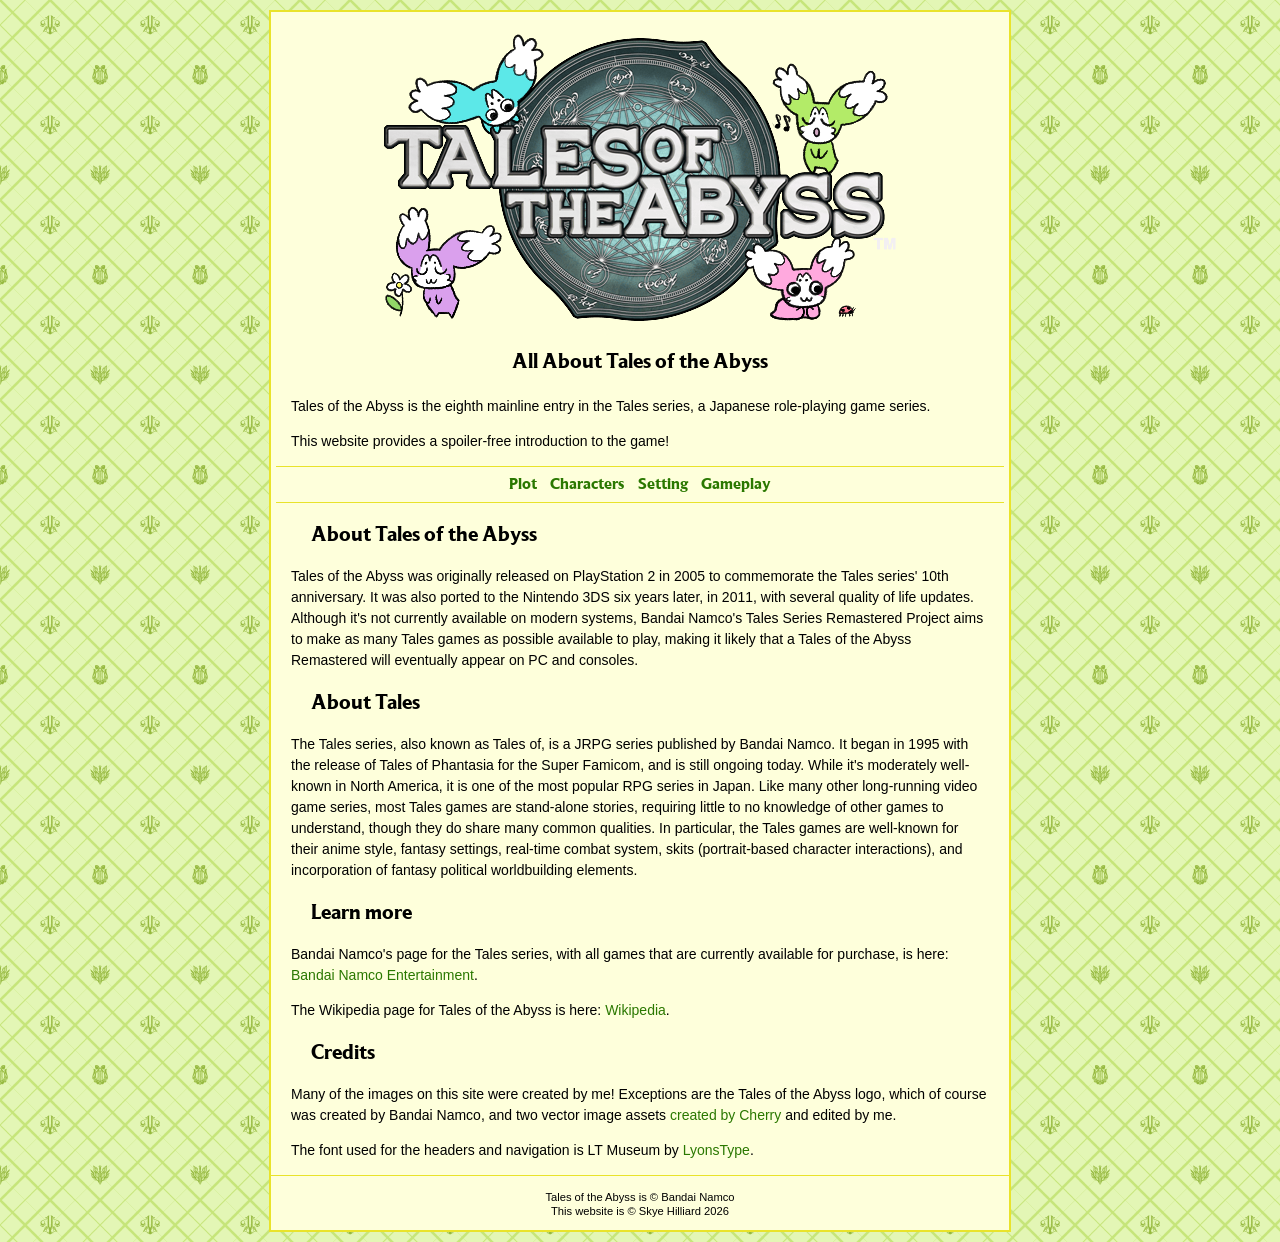
<file: index.html>
<!DOCTYPE html>
  <html lang="en">
  <head>
   <title> Tales of the Abyss Fanpage </title>
   <meta charset="UTF-8">
   <meta name="viewport" content="width=device-width,initial-scale=1.0">
   <meta name="dc.title" content="All about Tales of the Abyss">
   <meta name="dc.creator" content="Skye Hilliard">
   <meta name="dc.subject" content="video games, testing">
   <meta name="dc.description" content="An informative fanpage for the game Tales of the Abyss, created for a website design class">
   <meta name="dc.publisher" content="Algonquin College">
   <meta name="dc.date" content="20260416">
   <meta name="dc.type" content="text, image">
   <meta name="dc.format" content="HTML">
   <meta name="dc.relation" content="https://www.bandainamcoent.com/games?franchise=tales-of&sort_by=release_date"> <!--link to the official Bandai Namco series page-->
   <meta name="dc.rights" content="Tales of the Abyss copyright Bandai Namco, this website and original content copyright Skye Hilliard">

   <link rel="stylesheet" href="global.css" media="screen">
   <link rel="icon" type="image/x-icon" href="images/favicon.ico">
  </head>
  <body class="index"> <!--index page will have a unique layout-->
  <div id="wrapper">
   <header> </header> <!-- nothing in the header because I'm using CSS to add a banner -->
   <article>
     <h1> All About Tales of the Abyss </h1>
    <section>
     <p> Tales of the Abyss is the eighth mainline entry in the Tales series, a Japanese role-playing game series. </p>
	 <p> This website provides a spoiler-free introduction to the game! </p>
    </section>


    <nav> <!-- sticking this in the middle on the index layout -->
     <a href="plot.html" title="Plot">Plot</a> &nbsp;
     <a href="chara.html" title="Characters">Characters</a> &nbsp;
     <a href="setting.html" title="Setting">Setting</a> &nbsp;
     <a href="gameplay.html" title="Gameplay">Gameplay</a>
    </nav>

    <section>
	<h2> About Tales of the Abyss</h2>
     <p> Tales of the Abyss was originally released on PlayStation 2 in 2005 to commemorate the Tales series' 10th anniversary. It was also ported to the Nintendo 3DS six years later, in 2011, with several quality of life updates. Although it's not currently available on modern systems, Bandai Namco's Tales Series Remastered Project aims to make as many Tales games as possible available to play, making it likely that a Tales of the Abyss Remastered will eventually appear on PC and consoles. </p>
    </section>
	
	<section>
	<h2>About Tales</h2>
	<p> The Tales series, also known as Tales of, is a JRPG series published by Bandai Namco. It began in 1995 with the release of Tales of Phantasia for the Super Famicom, and is still ongoing today. While it's moderately well-known in North America, it is one of the most popular RPG series in Japan. Like many other long-running video game series, most Tales games are stand-alone stories, requiring little to no knowledge of other games to understand, though they do share many common qualities. In particular, the Tales games are well-known for their anime style, fantasy settings, real-time combat system, skits (portrait-based character interactions), and incorporation of fantasy political worldbuilding elements. </p>
        </section>

	<section>
	<h2>Learn more</h2>
	<p> Bandai Namco's page for the Tales series, with all games that are currently available for purchase, is here: <a href="https://www.bandainamcoent.com/games?franchise=tales-of&sort_by=release_date">Bandai Namco Entertainment</a>. </p>
	<p> The Wikipedia page for Tales of the Abyss is here: <a href="https://en.wikipedia.org/wiki/Tales_of_the_Abyss">Wikipedia</a>. </p>
	</section>

	<section>
	<h2> Credits </h2>
	<p> Many of the images on this site were created by me! Exceptions are the Tales of the Abyss logo, which of course was created by Bandai Namco, and two vector image assets <a href="https://flightstone.tumblr.com/post/86358493428/">created by Cherry</a> and edited by me. </p>
	<p> The font used for the headers and navigation is LT Museum by <a href="https://lyonstype.neocities.org/fonts">LyonsType</a>. </p>
	</section>

   </article>

    <footer>
     <p> Tales of the Abyss is &copy; Bandai Namco <br>
     This website is &copy; Skye Hilliard 2026</p>
    </footer>

  </div> <!--close wrapper div-->
  </body>
</html>
</file>
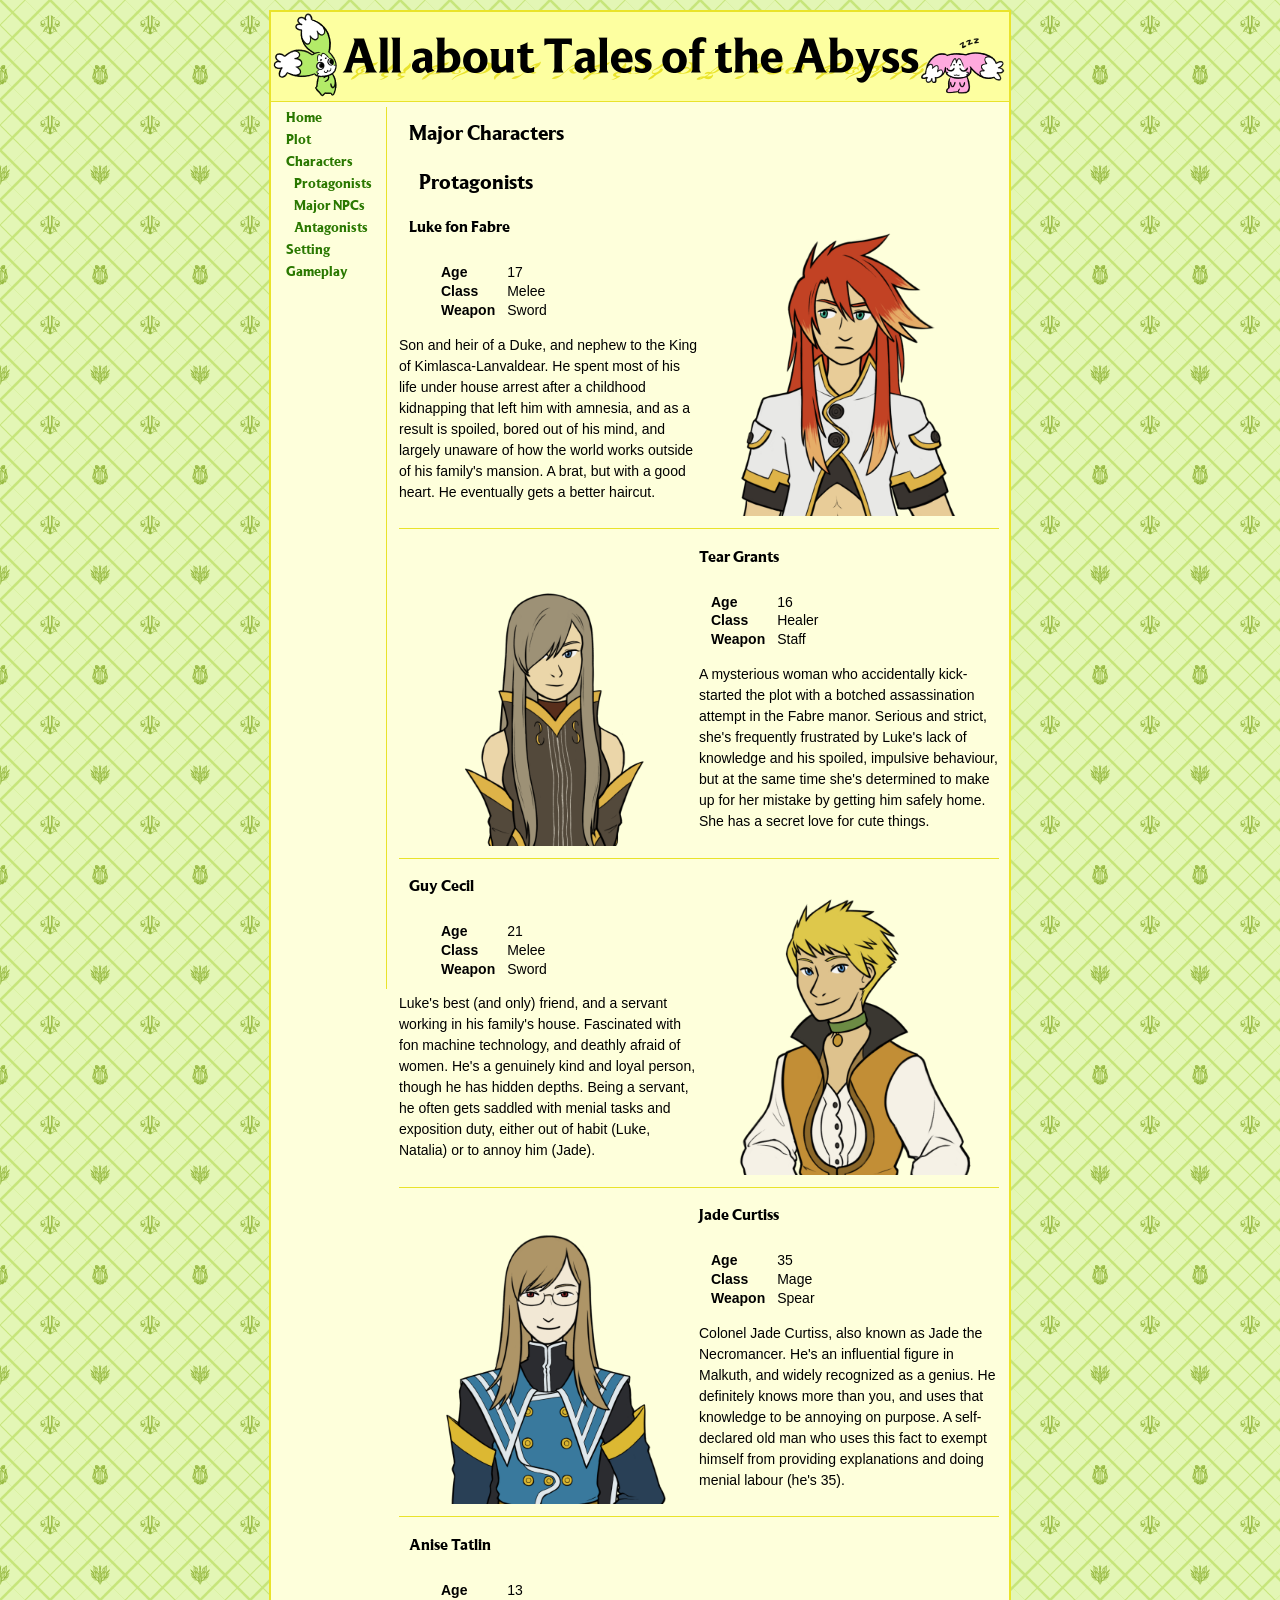
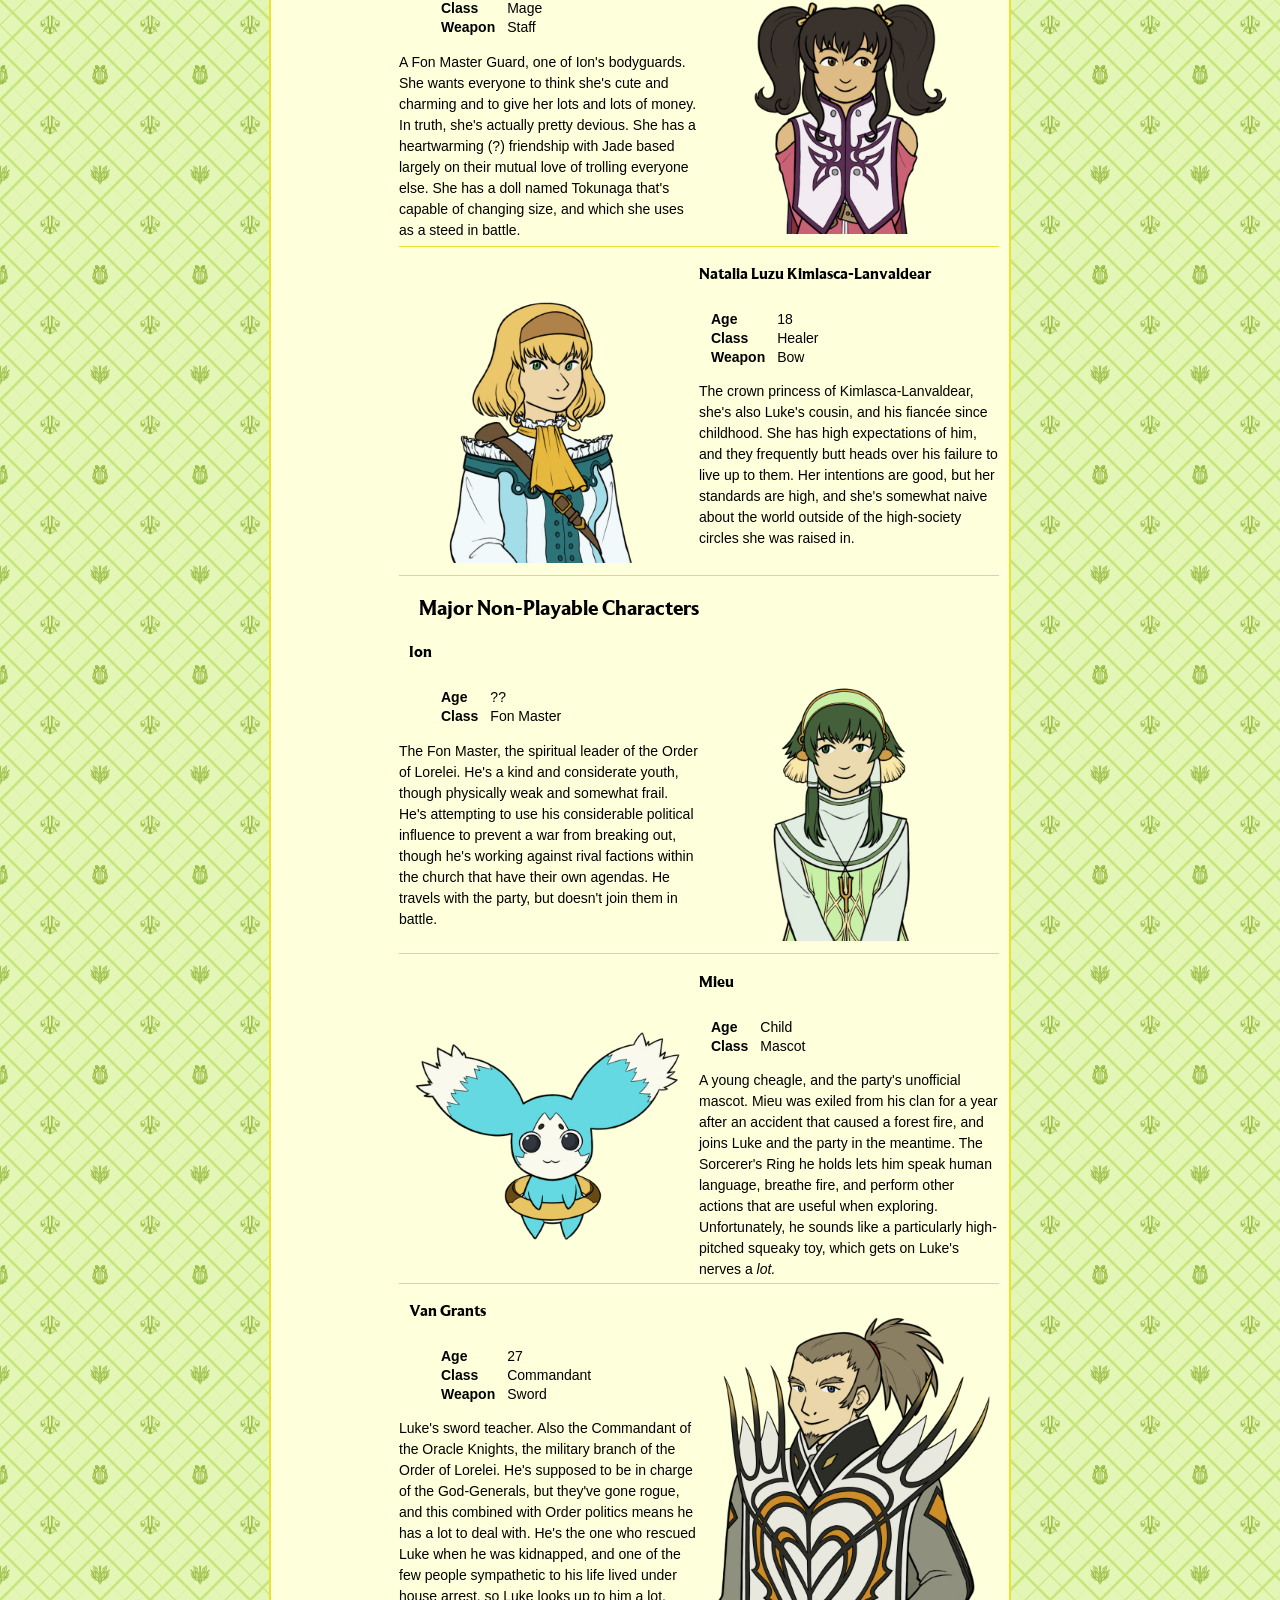
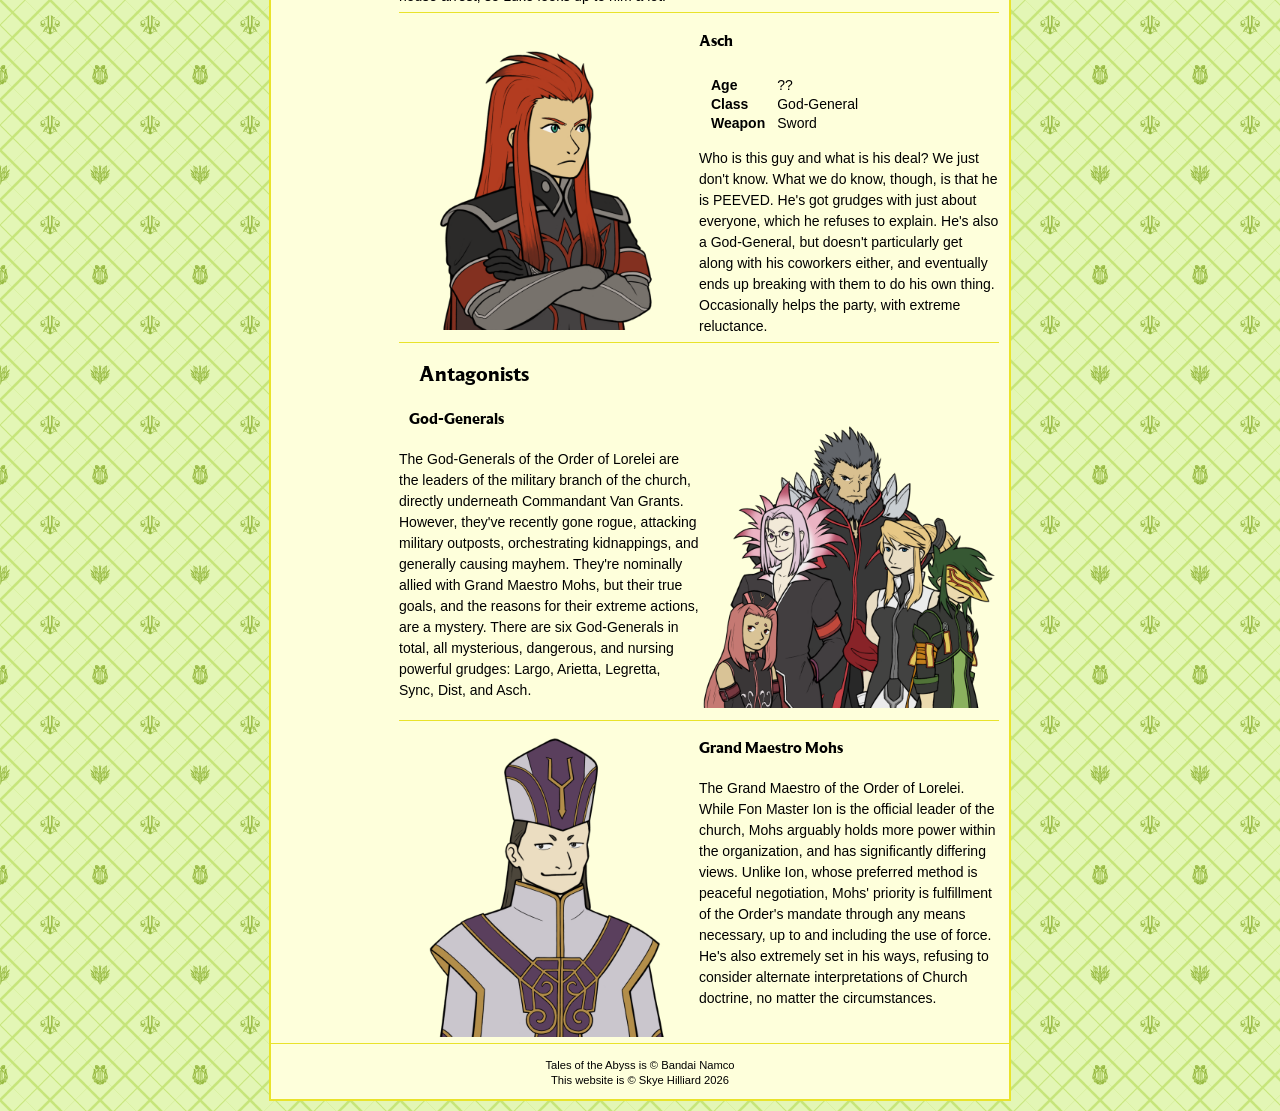
<file: chara.html>
<!DOCTYPE html>
  <html lang="en">
  <head>
   <title> Characters </title>
   <meta charset="UTF-8">
   <meta name="viewport" content="width=device-width,initial-scale=1.0">
   <meta name="dc.title" content="All about Tales of the Abyss">
   <meta name="dc.creator" content="Skye Hilliard">
   <meta name="dc.subject" content="video games, testing">
   <meta name="dc.description" content="An informative fanpage for the game Tales of the Abyss, created for a website design class">
   <meta name="dc.publisher" content="Algonquin College">
   <meta name="dc.date" content="20260416">
   <meta name="dc.type" content="text, image">
   <meta name="dc.format" content="HTML">
   <meta name="dc.relation" content="https://www.bandainamcoent.com/games?franchise=tales-of&sort_by=release_date"> <!--link to the official Bandai Namco series page-->
   <meta name="dc.rights" content="Tales of the Abyss copyright Bandai Namco, this website and original content copyright Skye Hilliard">

   <link rel="stylesheet" href="global.css" media="screen">
   <link rel="icon" type="image/x-icon" href="images/favicon.ico">
  </head>
  <body class="content"> <!--content pages will have the same layout-->
   <div id="wrapper">
    <header> </header> <!-- nothing in the header because I'm using CSS to add a banner -->

    <article>
     <h1>Major Characters</h1>
     <h2 id="protag">Protagonists</h2> <!--id for nav linking purposes-->
     <section id="sized"> <!-- id to force these sections to the correct height -->
      <span id="right"> <!-- to float image right-->
       <img src="images/luke.png" width="300" height="300" alt="Luke portrait"> <!--I made all these portrait images!!-->
      </span>
      <h3>Luke fon Fabre</h3>
      <table id="chardata"> <!--not sure if i need this table id but just in case-->
       <tr> <td> <strong> Age </strong> </td> <td> 17 </td> </tr>
       <tr> <td> <strong> Class </strong> </td> <td> Melee </td> </tr>
       <tr> <td> <strong> Weapon </strong> </td> <td> Sword </td> </tr>
      </table>
      <p> Son and heir of a Duke, and nephew to the King of Kimlasca-Lanvaldear. He spent most of his life under house arrest after a childhood kidnapping that left him with amnesia, and as a result is spoiled, bored out of his mind, and largely unaware of how the world works outside of his family's mansion. A brat, but with a good heart. He eventually gets a better haircut. </p>
     </section>

<hr> <!-- line break -->

     <section id="sized">
      <span id="left"> <!-- to float image left-->
      <img src="images/tear.png" width="300" height="300" alt="Tear portrait">
      </span>
      <h3>Tear Grants</h3>
      <table id="chardata">
       <tr> <td> <strong> Age </strong> </td> <td> 16 </td> </tr>
       <tr> <td> <strong> Class </strong> </td> <td> Healer </td> </tr>
       <tr> <td> <strong> Weapon </strong> </td> <td> Staff </td> </tr>
      </table>
      <p> A mysterious woman who accidentally kick-started the plot with a botched assassination attempt in the Fabre manor. Serious and strict, she's frequently frustrated by Luke's lack of knowledge and his spoiled, impulsive behaviour, but at the same time she's determined to make up for her mistake by getting him safely home. She has a secret love for cute things. </p>
     </section>

<hr>

     <section id="sized">
      <span id="right"> <!-- to float image right-->
      <img src="images/guy.png" width="300" height="300" alt="Guy portrait"> 
      </span>
      <h3>Guy Cecil</h3>
      <table id="chardata">
       <tr> <td> <strong> Age </strong> </td> <td> 21 </td> </tr>
       <tr> <td> <strong> Class </strong> </td> <td> Melee </td> </tr>
       <tr> <td> <strong> Weapon </strong> </td> <td> Sword </td> </tr>
      </table>
      <p> Luke's best (and only) friend, and a servant working in his family's house. Fascinated with fon machine technology, and deathly afraid of women. He's a genuinely kind and loyal person, though he has hidden depths. Being a servant, he often gets saddled with menial tasks and exposition duty, either out of habit (Luke, Natalia) or to annoy him (Jade). </p>
     </section>

<hr>

     <section id="sized">
      <span id="left"> <!-- to float image left-->
      <img src="images/jade.png" width="300" height="300" alt="Jade portrait">
      </span>
      <h3>Jade Curtiss</h3>
      <table id="chardata">
       <tr> <td> <strong> Age </strong> </td> <td> 35 </td> </tr>
       <tr> <td> <strong> Class </strong> </td> <td> Mage </td> </tr>
       <tr> <td> <strong> Weapon </strong> </td> <td> Spear </td> </tr>
      </table>
      <p> Colonel Jade Curtiss, also known as Jade the Necromancer. He's an influential figure in Malkuth, and widely recognized as a genius. He definitely knows more than you, and uses that knowledge to be annoying on purpose. A self-declared old man who uses this fact to exempt himself from providing explanations and doing menial labour (he's 35). </p>
     </section>

<hr>

     <section id="sized">
      <span id="right"> <!-- to float image right-->
      <img src="images/anise.png" width="300" height="300" alt="Anise portrait">
      </span>
      <h3>Anise Tatlin</h3>
      <table id="chardata">
       <tr> <td> <strong> Age </strong> </td> <td> 13 </td> </tr>
       <tr> <td> <strong> Class </strong> </td> <td> Mage </td> </tr>
       <tr> <td> <strong> Weapon </strong> </td> <td> Staff </td> </tr>
      </table>
      <p> A Fon Master Guard, one of Ion's bodyguards. She wants everyone to think she's cute and charming and to give her lots and lots of money. In truth, she's actually pretty devious. She has a heartwarming (?) friendship with Jade based largely on their mutual love of trolling everyone else. She has a doll named Tokunaga that's capable of changing size, and which she uses as a steed in battle. </p>
     </section>

<hr>

     <section id="sized">
      <span id="left"> <!-- to float image left-->
      <img src="images/natalia.png" width="300" height="300" alt="Natalia portrait">
      </span>
      <h3>Natalia Luzu Kimlasca-Lanvaldear</h3>
      <table id="chardata">
       <tr> <td> <strong> Age </strong> </td> <td> 18 </td> </tr>
       <tr> <td> <strong> Class </strong> </td> <td> Healer </td> </tr>
       <tr> <td> <strong> Weapon </strong> </td> <td> Bow </td> </tr>
      </table>
      <p> The crown princess of Kimlasca-Lanvaldear, she's also Luke's cousin, and his fiancée since childhood. She has high expectations of him, and they frequently butt heads over his failure to live up to them. Her intentions are good, but her standards are high, and she's somewhat naive about the world outside of the high-society circles she was raised in. </p>
     </section>

<hr>

     <h2 id="npc"> Major Non-Playable Characters </h2>  <!--id for nav linking purposes-->

     <section id="sized">
      <span id="right"> <!-- to float image right-->
      <img src="images/ion.png" width="300" height="300" alt="Ion portrait">
      </span>
      <h3>Ion</h3>
      <table id="chardata">
	  <tr> <td> <strong> Age </strong> </td> <td> ?? </td> </tr>
       <tr> <td> <strong> Class </strong> </td> <td> Fon Master </td> </tr>
      </table>
      <p> The Fon Master, the spiritual leader of the Order of Lorelei. He's a kind and considerate youth, though physically weak and somewhat frail. He's attempting to use his considerable political influence to prevent a war from breaking out, though he's working against rival factions within the church that have their own agendas. He travels with the party, but doesn't join them in battle. </p>
     </section>

<hr>

     <section id="sized">
      <span id="left"> <!-- to float image left-->
      <img src="images/mieu.png" width="300" height="300" alt="Mieu portrait">
      </span>
      <h3>Mieu</h3>
      <table id="chardata">
       <tr> <td> <strong> Age </strong> </td> <td> Child </td> </tr>
       <tr> <td> <strong> Class </strong> </td> <td> Mascot </td> </tr>
      </table>
      <p> A young cheagle, and the party's unofficial mascot. Mieu was exiled from his clan for a year after an accident that caused a forest fire, and joins Luke and the party in the meantime. The Sorcerer's Ring he holds lets him speak human language, breathe fire, and perform other actions that are useful when exploring. Unfortunately, he sounds like a particularly high-pitched squeaky toy, which gets on Luke's nerves a <em>lot.</em> </p>
     </section>

<hr>

     <section id="sized">
      <span id="right"> <!-- to float image right-->
      <img src="images/van.png" width="300" height="300" alt="Van portrait">
      </span>
      <h3>Van Grants</h3>
      <table id="chardata">
       <tr> <td> <strong> Age </strong> </td> <td> 27 </td> </tr>
       <tr> <td> <strong> Class </strong> </td> <td> Commandant </td> </tr>
       <tr> <td> <strong> Weapon </strong> </td> <td> Sword </td> </tr>
      </table>
      <p> Luke's sword teacher. Also the Commandant of the Oracle Knights, the military branch of the Order of Lorelei. He's supposed to be in charge of the God-Generals, but they've gone rogue, and this combined with Order politics means he has a lot to deal with. He's the one who rescued Luke when he was kidnapped, and one of the few people sympathetic to his life lived under house arrest, so Luke looks up to him a lot. </p>
     </section>

<hr>

     <section id="sized">
      <span id="left"> <!-- to float image left-->
      <img src="images/asch.png" width="300" height="300" alt="Asch portrait">
      </span>
      <h3>Asch</h3>
      <table id="chardata">
       <tr> <td> <strong> Age </strong> </td> <td> ?? </td> </tr>
       <tr> <td> <strong> Class </strong> </td> <td> God-General </td> </tr>
       <tr> <td> <strong> Weapon </strong> </td> <td> Sword </td> </tr>
      </table>
      <p> Who is this guy and what is his deal? We just don't know. What we do know, though, is that he is PEEVED. He's got grudges with just about everyone, which he refuses to explain. He's also a God-General, but doesn't particularly get along with his coworkers either, and eventually ends up breaking with them to do his own thing. Occasionally helps the party, with extreme reluctance. </p>
     </section>

<hr>

     <h2 id="antag"> Antagonists </h2>  <!--id for nav linking purposes-->

     <section id="sized">
      <span id="right"> <!-- to float image right-->
      <img src="images/gg.png" width="300" height="300" alt="God-Generals portrait">
      </span>
      <h3>God-Generals</h3>
      <p> The God-Generals of the Order of Lorelei are the leaders of the military branch of the church, directly underneath Commandant Van Grants. However, they've recently gone rogue, attacking military outposts, orchestrating kidnappings, and generally causing mayhem. They're nominally allied with Grand Maestro Mohs, but their true goals, and the reasons for their extreme actions, are a mystery. There are six God-Generals in total, all mysterious, dangerous, and nursing powerful grudges: Largo, Arietta, Legretta, Sync, Dist, and Asch. </p>
     </section>

<hr>

     <section id="sized">
      <span id="left"> <!-- to float image left-->
      <img src="images/mohs.png" width="300" height="300" alt="Mohs portrait">
      </span>
      <h3>Grand Maestro Mohs</h3>
      <p> The Grand Maestro of the Order of Lorelei. While Fon Master Ion is the official leader of the church, Mohs arguably holds more power within the organization, and has significantly differing views. Unlike Ion, whose preferred method is peaceful negotiation, Mohs' priority is fulfillment of the Order's mandate through any means necessary, up to and including the use of force. He's also extremely set in his ways, refusing to consider alternate interpretations of Church doctrine, no matter the circumstances. </p>
     </section>
    </article>

    <nav> <!--floats on side of page-->
     <a href="index.html" title="Home">Home</a> <br>
     <a href="plot.html" title="Plot">Plot</a> <br>
     <a href="chara.html" title="Characters">Characters</a> <br>
     &nbsp; <a href="#protag" title="Protagonists">Protagonists</a> <br> <!-- links to all the major sections on the page -->
     &nbsp; <a href="#npc" title="Major NPCs">Major NPCs</a> <br>
     &nbsp; <a href="#antag" title="Antagonists">Antagonists</a> <br>
     <a href="setting.html" title="Setting">Setting</a> <br>
     <a href="gameplay.html" title="Gameplay">Gameplay</a> <br>
    </nav>

    <footer>
     <p> Tales of the Abyss is &copy; Bandai Namco <br>
     This website is &copy; Skye Hilliard 2026</p>
    </footer>
   </div> <!--close wrapper div-->
  </body>
</html>
</file>
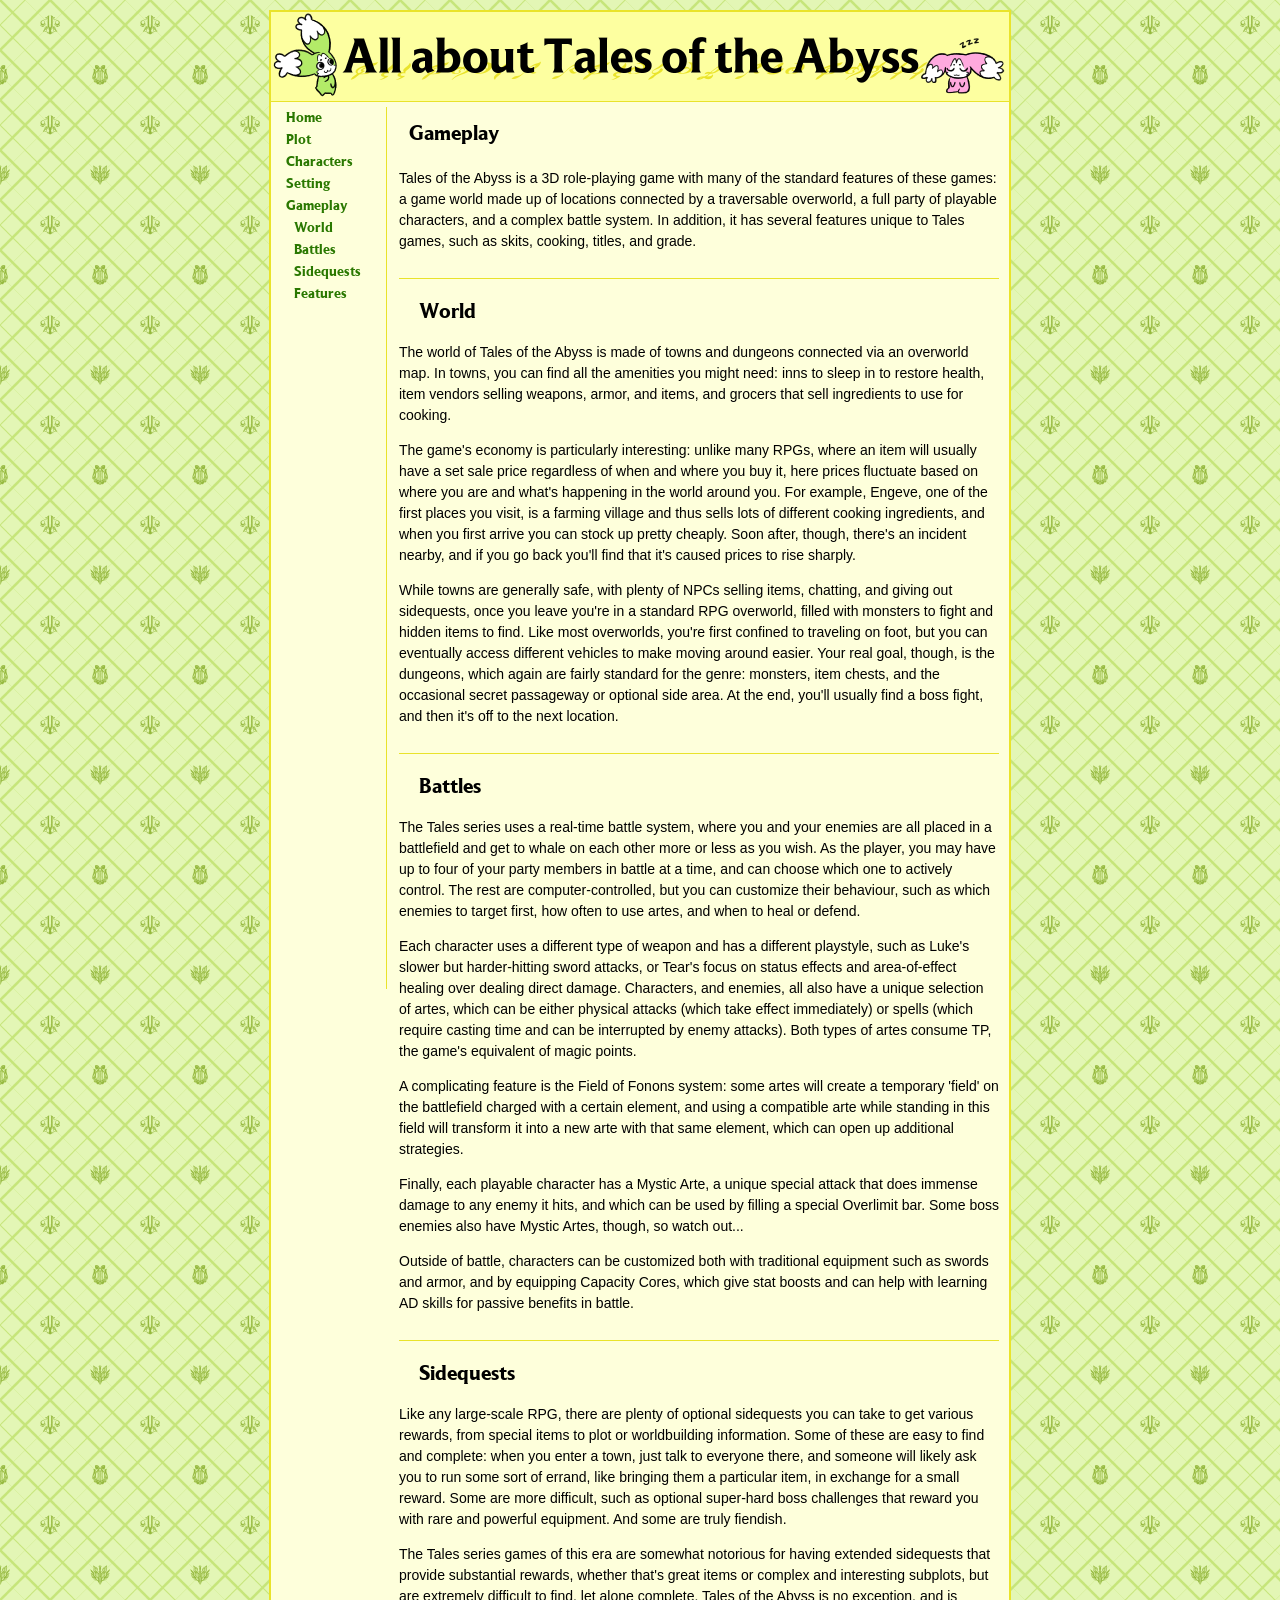
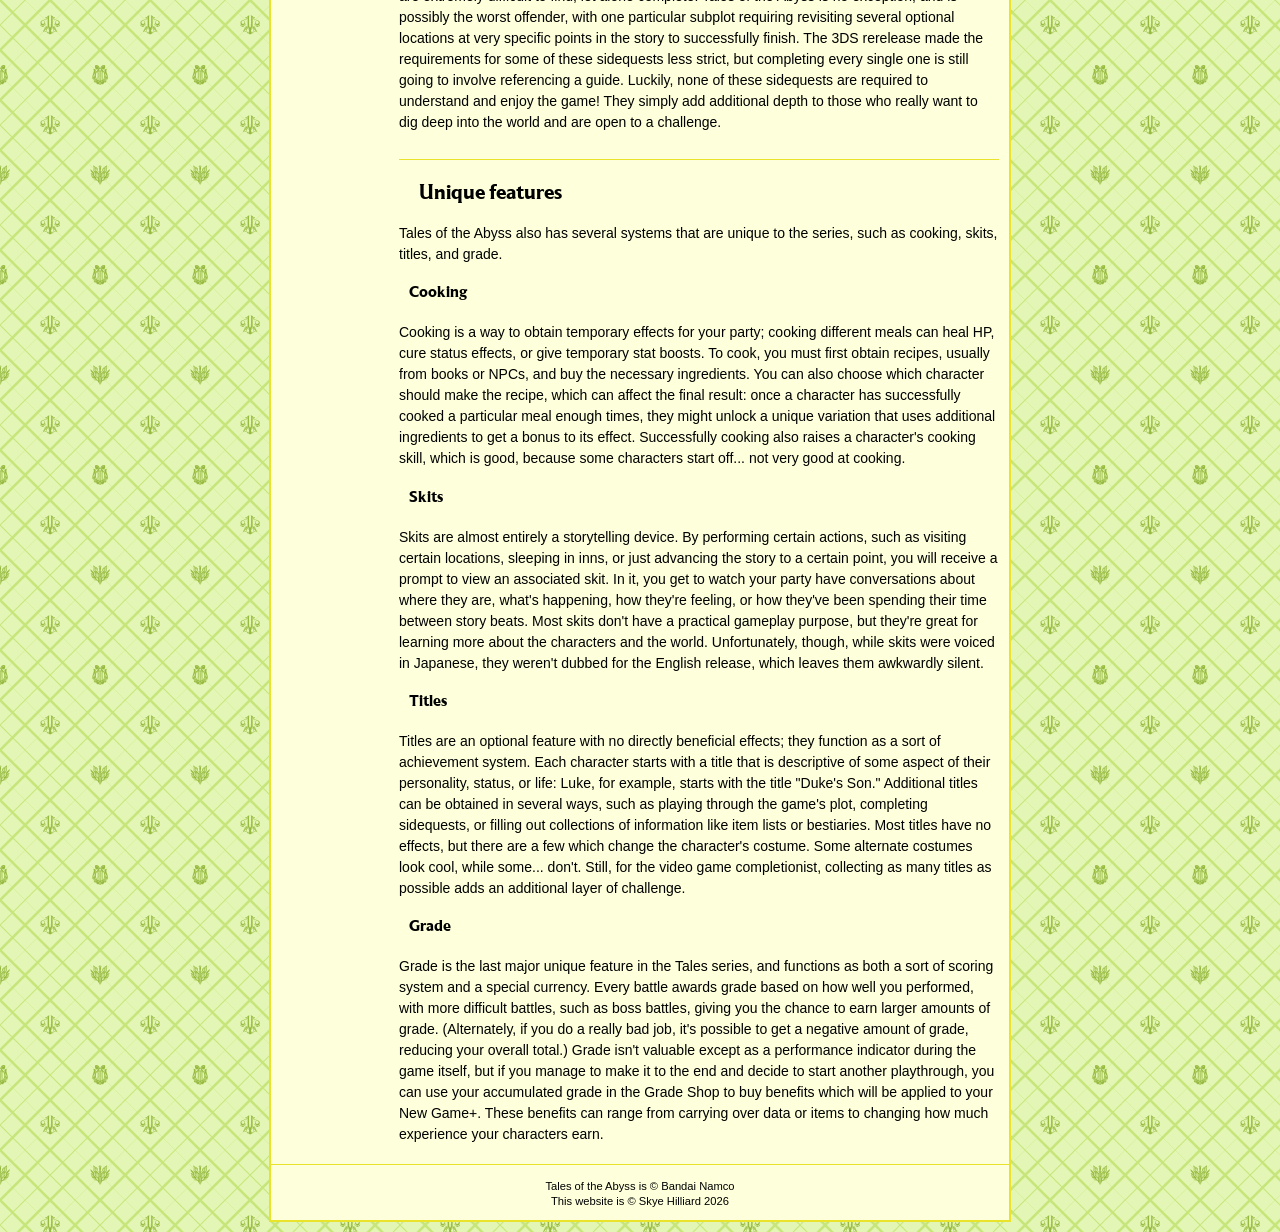
<file: gameplay.html>
<!DOCTYPE html>
  <html lang="en">
  <head>
    <title> Gameplay </title>
    <meta charset="UTF-8">
   <meta name="viewport" content="width=device-width,initial-scale=1.0">
   <meta name="dc.title" content="All about Tales of the Abyss">
   <meta name="dc.creator" content="Skye Hilliard">
   <meta name="dc.subject" content="video games, testing">
   <meta name="dc.description" content="An informative fanpage for the game Tales of the Abyss, created for a website design class">
   <meta name="dc.publisher" content="Algonquin College">
   <meta name="dc.date" content="20260416">
   <meta name="dc.type" content="text, image">
   <meta name="dc.format" content="HTML">
   <meta name="dc.relation" content="https://www.bandainamcoent.com/games?franchise=tales-of&sort_by=release_date"> <!--link to the official Bandai Namco series page-->
   <meta name="dc.rights" content="Tales of the Abyss copyright Bandai Namco, this website and original content copyright Skye Hilliard">

    <link rel="stylesheet" href="global.css" media="screen">
	<link rel="icon" type="image/x-icon" href="images/favicon.ico">
  </head>
  <body class="content"> <!--content pages will have the same layout-->
  <div id="wrapper">
    <header> </header> <!-- nothing in the header because I'm using CSS to add a banner -->

    <article>
     <h1>Gameplay</h1>
	<section>
	<p> Tales of the Abyss is a 3D role-playing game with many of the standard features of these games: a game world made up of locations connected by a traversable overworld, a full party of playable characters, and a complex battle system. In addition, it has several features unique to Tales games, such as skits, cooking, titles, and grade. </p>
	</section>

<hr> <!-- line break -->

	<section>
	<h2 id="world"> World </h2> <!-- ids so I can link them in nav -->
	<p> The world of Tales of the Abyss is made of towns and dungeons connected via an overworld map. In towns, you can find all the amenities you might need: inns to sleep in to restore health, item vendors selling weapons, armor, and items, and grocers that sell ingredients to use for cooking. </p>
	<p> The game's economy is particularly interesting: unlike many RPGs, where an item will usually have a set sale price regardless of when and where you buy it, here prices fluctuate based on where you are and what's happening in the world around you. For example, Engeve, one of the first places you visit, is a farming village and thus sells lots of different cooking ingredients, and when you first arrive you can stock up pretty cheaply. Soon after, though, there's an incident nearby, and if you go back you'll find that it's caused prices to rise sharply. </p>
	<p> While towns are generally safe, with plenty of NPCs selling items, chatting, and giving out sidequests, once you leave you're in a standard RPG overworld, filled with monsters to fight and hidden items to find. Like most overworlds, you're first confined to traveling on foot, but you can eventually access different vehicles to make moving around easier. Your real goal, though, is the dungeons, which again are fairly standard for the genre: monsters, item chests, and the occasional secret passageway or optional side area. At the end, you'll usually find a boss fight, and then it's off to the next location. </p>
	</section>

<hr>

	<section>
	<h2 id="battle"> Battles </h2>
	<p> The Tales series uses a real-time battle system, where you and your enemies are all placed in a battlefield and get to whale on each other more or less as you wish. As the player, you may have up to four of your party members in battle at a time, and can choose which one to actively control. The rest are computer-controlled, but you can customize their behaviour, such as which enemies to target first, how often to use artes, and when to heal or defend. </p>
	<p> Each character uses a different type of weapon and has a different playstyle, such as Luke's slower but harder-hitting sword attacks, or Tear's focus on status effects and area-of-effect healing over dealing direct damage. Characters, and enemies, all also have a unique selection of artes, which can be either physical attacks (which take effect immediately) or spells (which require casting time and can be interrupted by enemy attacks). Both types of artes consume TP, the game's equivalent of magic points. </p>
	<p> A complicating feature is the Field of Fonons system: some artes will create a temporary 'field' on the battlefield charged with a certain element, and using a compatible arte while standing in this field will transform it into a new arte with that same element, which can open up additional strategies. </p>
	<p> Finally, each playable character has a Mystic Arte, a unique special attack that does immense damage to any enemy it hits, and which can be used by filling a special Overlimit bar. Some boss enemies also have Mystic Artes, though, so watch out... </p>
	<p> Outside of battle, characters can be customized both with traditional equipment such as swords and armor, and by equipping Capacity Cores, which give stat boosts and can help with learning AD skills for passive benefits in battle. </p>
	</section>
	
<hr>

	<section>
	<h2 id="quests"> Sidequests </h2>
	<p> Like any large-scale RPG, there are plenty of optional sidequests you can take to get various rewards, from special items to plot or worldbuilding information. Some of these are easy to find and complete: when you enter a town, just talk to everyone there, and someone will likely ask you to run some sort of errand, like bringing them a particular item, in exchange for a small reward. Some are more difficult, such as optional super-hard boss challenges that reward you with rare and powerful equipment. And some are truly fiendish. </p>
	<p> The Tales series games of this era are somewhat notorious for having extended sidequests that provide substantial rewards, whether that's great items or complex and interesting subplots, but are extremely difficult to find, let alone complete. Tales of the Abyss is no exception, and is possibly the worst offender, with one particular subplot requiring revisiting several optional locations at very specific points in the story to successfully finish. The 3DS rerelease made the requirements for some of these sidequests less strict, but completing every single one is still going to involve referencing a guide. Luckily, none of these sidequests are required to understand and enjoy the game! They simply add additional depth to those who really want to dig deep into the world and are open to a challenge. </p>
	</section>

<hr>

	<section>
	<h2 id="features"> Unique features </h2>
	<p> Tales of the Abyss also has several systems that are unique to the series, such as cooking, skits, titles, and grade. </p>
        <h3> Cooking </h3>
	<p> Cooking is a way to obtain temporary effects for your party; cooking different meals can heal HP, cure status effects, or give temporary stat boosts. To cook, you must first obtain recipes, usually from books or NPCs, and buy the necessary ingredients. You can also choose which character should make the recipe, which can affect the final result: once a character has successfully cooked a particular meal enough times, they might unlock a unique variation that uses additional ingredients to get a bonus to its effect. Successfully cooking also raises a character's cooking skill, which is good, because some characters start off... not very good at cooking. </p>
        <h3> Skits </h3>
	<p> Skits are almost entirely a storytelling device. By performing certain actions, such as visiting certain locations, sleeping in inns, or just advancing the story to a certain point, you will receive a prompt to view an associated skit. In it, you get to watch your party have conversations about where they are, what's happening, how they're feeling, or how they've been spending their time between story beats. Most skits don't have a practical gameplay purpose, but they're great for learning more about the characters and the world. Unfortunately, though, while skits were voiced in Japanese, they weren't dubbed for the English release, which leaves them awkwardly silent. </p>
        <h3> Titles </h3>
	<p> Titles are an optional feature with no directly beneficial effects; they function as a sort of achievement system. Each character starts with a title that is descriptive of some aspect of their personality, status, or life: Luke, for example, starts with the title "Duke's Son." Additional titles can be obtained in several ways, such as playing through the game's plot, completing sidequests, or filling out collections of information like item lists or bestiaries. Most titles have no effects, but there are a few which change the character's costume. Some alternate costumes look cool, while some... don't. Still, for the video game completionist, collecting as many titles as possible adds an additional layer of challenge. </p>
        <h3> Grade </h3>
	<p> Grade is the last major unique feature in the Tales series, and functions as both a sort of scoring system and a special currency. Every battle awards grade based on how well you performed, with more difficult battles, such as boss battles, giving you the chance to earn larger amounts of grade. (Alternately, if you do a really bad job, it's possible to get a negative amount of grade, reducing your overall total.) Grade isn't valuable except as a performance indicator during the game itself, but if you manage to make it to the end and decide to start another playthrough, you can use your accumulated grade in the Grade Shop to buy benefits which will be applied to your New Game+. These benefits can range from carrying over data or items to changing how much experience your characters earn. </p>
	</section>
	
    </article>

    <nav> <!--floats on side of page-->
     <a href="index.html" title="Home">Home</a> <br>
     <a href="plot.html" title="Plot">Plot</a> <br>
     <a href="chara.html" title="Characters">Characters</a> <br>
     <a href="setting.html" title="Setting">Setting</a> <br>
     <a href="gameplay.html" title="Gameplay">Gameplay</a> <br>
	  &nbsp; <a href="#world" title="World">World</a> <br> <!-- links to all the major sections on the page -->
	  &nbsp; <a href="#battle" title="Battles">Battles</a> <br>
	  &nbsp; <a href="#quests" title="Sidequests">Sidequests</a> <br>
	  &nbsp; <a href="#features" title="Features">Features</a>
    </nav>

    <footer>
     <p> Tales of the Abyss is &copy; Bandai Namco <br>
     This website is &copy; Skye Hilliard 2026</p>
    </footer>

  </div> <!--close wrapper div-->
  </body>
</html>
</file>
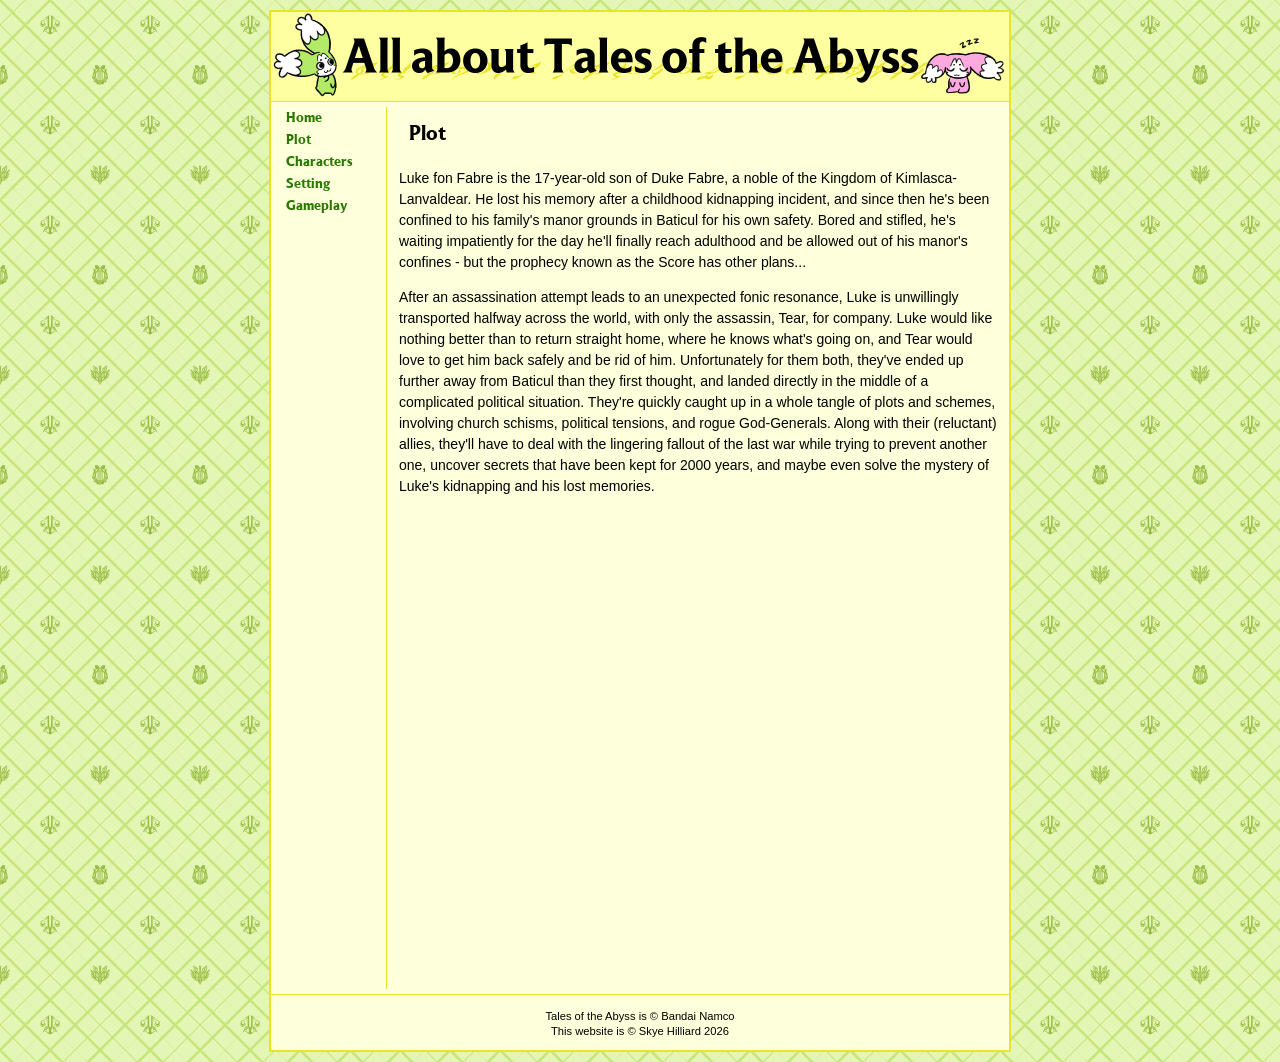
<file: plot.html>
<!DOCTYPE html>
  <html lang="en">
  <head>
   <title> Setting </title>
   <meta charset="UTF-8">
   <meta name="viewport" content="width=device-width,initial-scale=1.0">
   <meta name="dc.title" content="All about Tales of the Abyss">
   <meta name="dc.creator" content="Skye Hilliard">
   <meta name="dc.subject" content="video games, testing">
   <meta name="dc.description" content="An informative fanpage for the game Tales of the Abyss, created for a website design class">
   <meta name="dc.publisher" content="Algonquin College">
   <meta name="dc.date" content="20260416">
   <meta name="dc.type" content="text, image">
   <meta name="dc.format" content="HTML">
   <meta name="dc.relation" content="https://www.bandainamcoent.com/games?franchise=tales-of&sort_by=release_date"> <!--link to the official Bandai Namco series page-->
   <meta name="dc.rights" content="Tales of the Abyss copyright Bandai Namco, this website and original content copyright Skye Hilliard">

   <link rel="stylesheet" href="global.css" media="screen">
   <link rel="icon" type="image/x-icon" href="images/favicon.ico">
  </head>
  <body class="content"> <!--content pages will have the same layout-->
  <div id="wrapper">
    <header> </header> <!-- nothing in the header because I'm using CSS to add a banner -->

    <article>
     <h1>Plot</h1>
	 <p> Luke fon Fabre is the 17-year-old son of Duke Fabre, a noble of the Kingdom of Kimlasca-Lanvaldear. He lost his memory after a childhood kidnapping incident, and since then he's been confined to his family's manor grounds in Baticul for his own safety. Bored and stifled, he's waiting impatiently for the day he'll finally reach adulthood and be allowed out of his manor's confines - but the prophecy known as the Score has other plans... </p>
	 <p> After an assassination attempt leads to an unexpected fonic resonance, Luke is unwillingly transported halfway across the world, with only the assassin, Tear, for company. Luke would like nothing better than to return straight home, where he knows what's going on, and Tear would love to get him back safely and be rid of him. Unfortunately for them both, they've ended up further away from Baticul than they first thought, and landed directly in the middle of a complicated political situation. They're quickly caught up in a whole tangle of plots and schemes, involving church schisms, political tensions, and rogue God-Generals. Along with their (reluctant) allies, they'll have to deal with the lingering fallout of the last war while trying to prevent another one, uncover secrets that have been kept for 2000 years, and maybe even solve the mystery of Luke's kidnapping and his lost memories. </p>
    </article>

    <nav> <!--floats on side of page-->
     <a href="index.html" title="Home">Home</a> <br>
     <a href="plot.html" title="Plot">Plot</a> <br>
     <a href="chara.html" title="Characters">Characters</a> <br>
     <a href="setting.html" title="Setting">Setting</a> <br>
     <a href="gameplay.html" title="Gameplay">Gameplay</a> <br>
    </nav>

    <footer>
     <p> Tales of the Abyss is &copy; Bandai Namco <br>
     This website is &copy; Skye Hilliard 2026</p>
    </footer>

  </div> <!--close wrapper div-->
  </body>
</html>
</file>
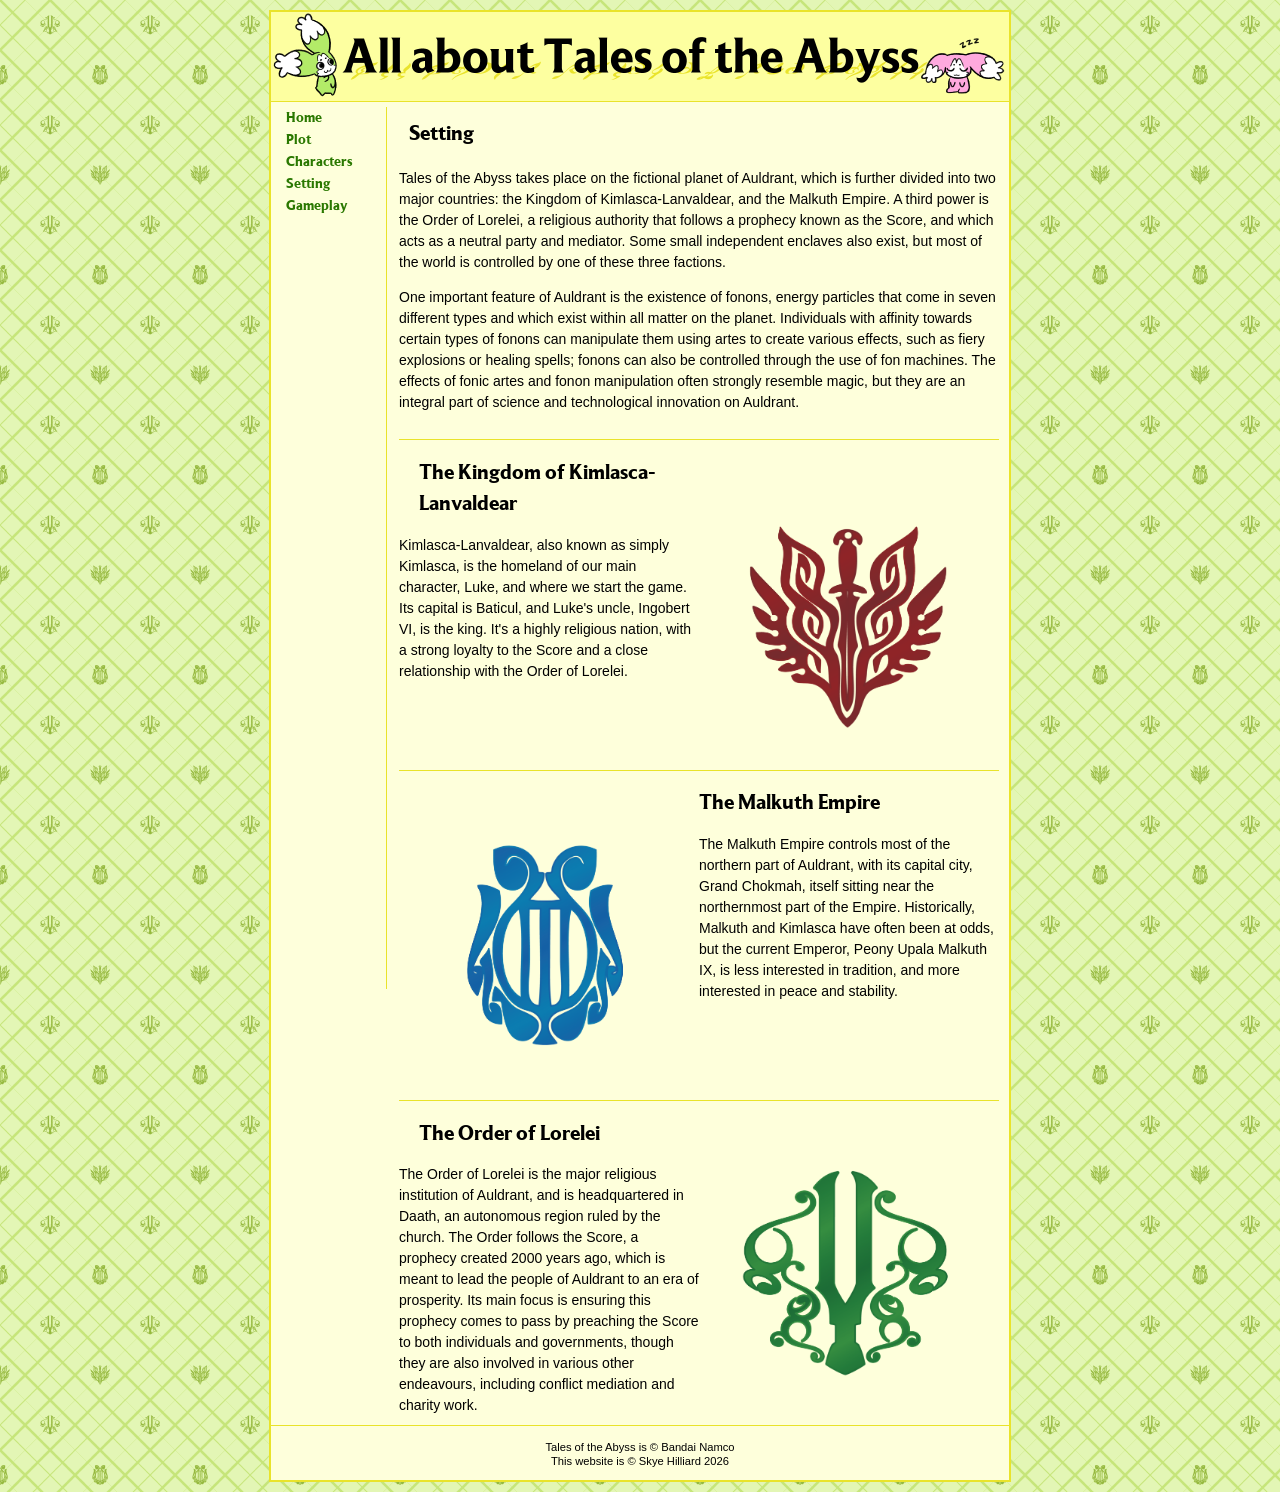
<file: setting.html>
<!DOCTYPE html>
  <html lang="en">
  <head>
   <title> Setting </title>
   <meta charset="UTF-8">
   <meta name="viewport" content="width=device-width,initial-scale=1.0">
   <meta name="dc.title" content="All about Tales of the Abyss">
   <meta name="dc.creator" content="Skye Hilliard">
   <meta name="dc.subject" content="video games, testing">
   <meta name="dc.description" content="An informative fanpage for the game Tales of the Abyss, created for a website design class">
   <meta name="dc.publisher" content="Algonquin College">
   <meta name="dc.date" content="20260416">
   <meta name="dc.type" content="text, image">
   <meta name="dc.format" content="HTML">
   <meta name="dc.relation" content="https://www.bandainamcoent.com/games?franchise=tales-of&sort_by=release_date"> <!--link to the official Bandai Namco series page-->
   <meta name="dc.rights" content="Tales of the Abyss copyright Bandai Namco, this website and original content copyright Skye Hilliard">

   <link rel="stylesheet" href="global.css" media="screen">
   <link rel="icon" type="image/x-icon" href="images/favicon.ico">
  </head>
  <body class="content"> <!--content pages will have the same layout-->
  <div id="wrapper">
    <header> </header> <!-- nothing in the header because I'm using CSS to add a banner -->

    <article>
     <h1>Setting</h1>
	 <section>
	 <p> Tales of the Abyss takes place on the fictional planet of Auldrant, which is further divided into two major countries: the Kingdom of Kimlasca-Lanvaldear, and the Malkuth Empire. A third power is the Order of Lorelei, a religious authority that follows a prophecy known as the Score, and which acts as a neutral party and mediator. Some small independent enclaves also exist, but most of the world is controlled by one of these three factions.  </p>
	 <p> One important feature of Auldrant is the existence of fonons, energy particles that come in seven different types and which exist within all matter on the planet. Individuals with affinity towards certain types of fonons can manipulate them using artes to create various effects, such as fiery explosions or healing spells; fonons can also be controlled through the use of fon machines. The effects of fonic artes and fonon manipulation often strongly resemble magic, but they are an integral part of science and technological innovation on Auldrant. </p>
	 </section>
	 
<hr> <!-- line break -->

	  <section id="sized"> <!-- id to force these sections to the correct height -->
	  <span id="right"> <!-- to float right-->
       <img src="images/embl_kimlasca.png" width="300" height="300" alt="Kimlasca emblem" title="Vector image created by flightstone"> <!--original vector from flightstone.tumblr.com/post/86358493428/ , edited by me-->
      </span>
	 <h2> The Kingdom of Kimlasca-Lanvaldear </h2>
	 <p> Kimlasca-Lanvaldear, also known as simply Kimlasca, is the homeland of our main character, Luke, and where we start the game. Its capital is Baticul, and Luke's uncle, Ingobert VI, is the king. It's a highly religious nation, with a strong loyalty to the Score and a close relationship with the Order of Lorelei. </p>
	 </section>
	 
<hr>

	  <section id="sized">
	  	  <span id="left"> <!-- to float left-->
       <img src="images/embl_malkuth.png" width="300" height="300" alt="Malkuth emblem" title="Vector image created by flightstone"> <!--original vector from flightstone.tumblr.com/post/86358493428/ , edited by me-->
      </span>
	 <h2> The Malkuth Empire </h2>
	 <p> The Malkuth Empire controls most of the northern part of Auldrant, with its capital city, Grand Chokmah, itself sitting near the northernmost part of the Empire. Historically, Malkuth and Kimlasca have often been at odds, but the current Emperor, Peony Upala Malkuth IX, is less interested in tradition, and more interested in peace and stability. </p>
	 </section>

<hr>

	<section id="sized">
		  <span id="right"> <!-- to float right-->
       <img src="images/embl_order.png" width="300" height="300" alt="Order of Lorelei emblem"> <!--I made this one myself-->
      </span>
	 <h2> The Order of Lorelei </h2>
	 <p> The Order of Lorelei is the major religious institution of Auldrant, and is headquartered in Daath, an autonomous region ruled by the church. The Order follows the Score, a prophecy created 2000 years ago, which is meant to lead the people of Auldrant to an era of prosperity. Its main focus is ensuring this prophecy comes to pass by preaching the Score to both individuals and governments, though they are also involved in various other endeavours, including conflict mediation and charity work. </p>
	 </section>	 


    </article>

    <nav> <!--floats on side of page-->
     <a href="index.html" title="Home">Home</a> <br>
     <a href="plot.html" title="Plot">Plot</a> <br>
     <a href="chara.html" title="Characters">Characters</a> <br>
     <a href="setting.html" title="Setting">Setting</a> <br>
     <a href="gameplay.html" title="Gameplay">Gameplay</a> <br>
    </nav>

    <footer>
     <p> Tales of the Abyss is &copy; Bandai Namco <br>
     This website is &copy; Skye Hilliard 2026</p>
    </footer>

  </div> <!--close wrapper div-->
  </body>
</html>
</file>
<file: global.css>
/* Skye's Abyss fanpage CSS file */

@font-face {font-family: 'LT Museum';
            src :url(LTMuseum-Bold.ttf);
            font-weight: bold;
            font-style: normal;}

/* Font by LyonsType licensed under SIL Open Font License, from https://lyonstype.neocities.org/fonts */

body { font-family: Tahoma, arial, sans-serif;
       font-size: 14px;
       line-height: 1.5;
       margin: 0;
       padding: 0;
       background: #e3f6b5 url(images/gingham_200.png); }

h1, h3 { font-family: "LT Museum", "Copperplate Gothic Bold", garamond, serif;
         font-weight: normal;
         margin-left: 10px; }

h2 { font-family: "LT Museum", "Copperplate Gothic Bold", garamond, serif;
     font-weight: normal;
     margin-left: 20px;
     margin-bottom: 0px; }
/* separate entry for h2 so it's indented */

div#wrapper { width: 738px;
              margin: 10px auto;
              background-color: #feffdb;
              border: 2px solid #e9e32b; }


/* index page has a unique layout design */

.index nav { text-align: center;
             line-height: 1.5;
             font-size: 16px;
             margin: 5px;
             padding: 5px;
             border-top: 1px solid #e9e32b;
             border-bottom: 1px solid #e9e32b; }

/* need to format the section instead of the article bc the nav is inside the article */
.index section { margin: 10px;
                 padding: 0px 10px; }

.index header { height: 295px;
                margin: 20px;
                background: #feffdb url(images/s_toa_logo.png) center no-repeat; }
/*image is official game logo, copyright bandai namco */

.index h1 { text-align: center;
            margin-left: 0px; }

/* end of index-specific formatting */


/* all content pages will have the same general layout */

.content header { height: 90px;
                  margin: 0;
                  background: #feffdb url(images/banner.png) center no-repeat; }

/* my nav floats on the left side */
.content nav { float: left;
               position: sticky; /* makes it scroll to the top of the screen and then stay there */
               top: 10px;
               width: 100px;
               height: 98vh; /* makes it not quite the height of the browser window, to keep it visually within the wrapper div and still have a full-height border */
               line-height: 1.5;
               background-color: #feffdb;
               margin: 5px;
               padding-left: 10px;
               border-right: 1px solid #e9e32b; }

.content article { float: right;
                   width: 600px;
                   padding-right: 10px; }

.content section { padding-bottom: 5px; }

/* end of content page-specific formatting */

/* my line break */
hr { height: 1px;
     color: #e9e32b;
     background-color: #e9e32b;
     border-width: 0; }

/* to force some sections (the ones with image floats) to a certain size */
section#sized { height: 300px; }

/* using left/right spans to do fun things with image alignment */
span#left { float: left;
            width: 300px; }

span#right { float: right;
            width: 300px; }

/* to make links in the navbar the same font as my headers */
nav a { font-family: "LT Museum", "Copperplate Gothic Bold", garamond, serif; }

a { color: #2a7800;
    text-decoration: none;
    padding-bottom: 1px; }

a:visited { color: #878900; }

a:hover, a:focus, a:active { color: #51c513; }

table, th, td { margin-left: 30px;
                line-height: 1.2;
                padding: 0px 5px; }

table { padding-top: 5px; }
/* giving just the entire table object a bit of padding */

footer { clear: both;
         font-size: 80%;
         line-height: 1.3;
         text-align: center;
         padding-top: 3px;
         border-top: 1px solid #e9e32b; }
</file>
